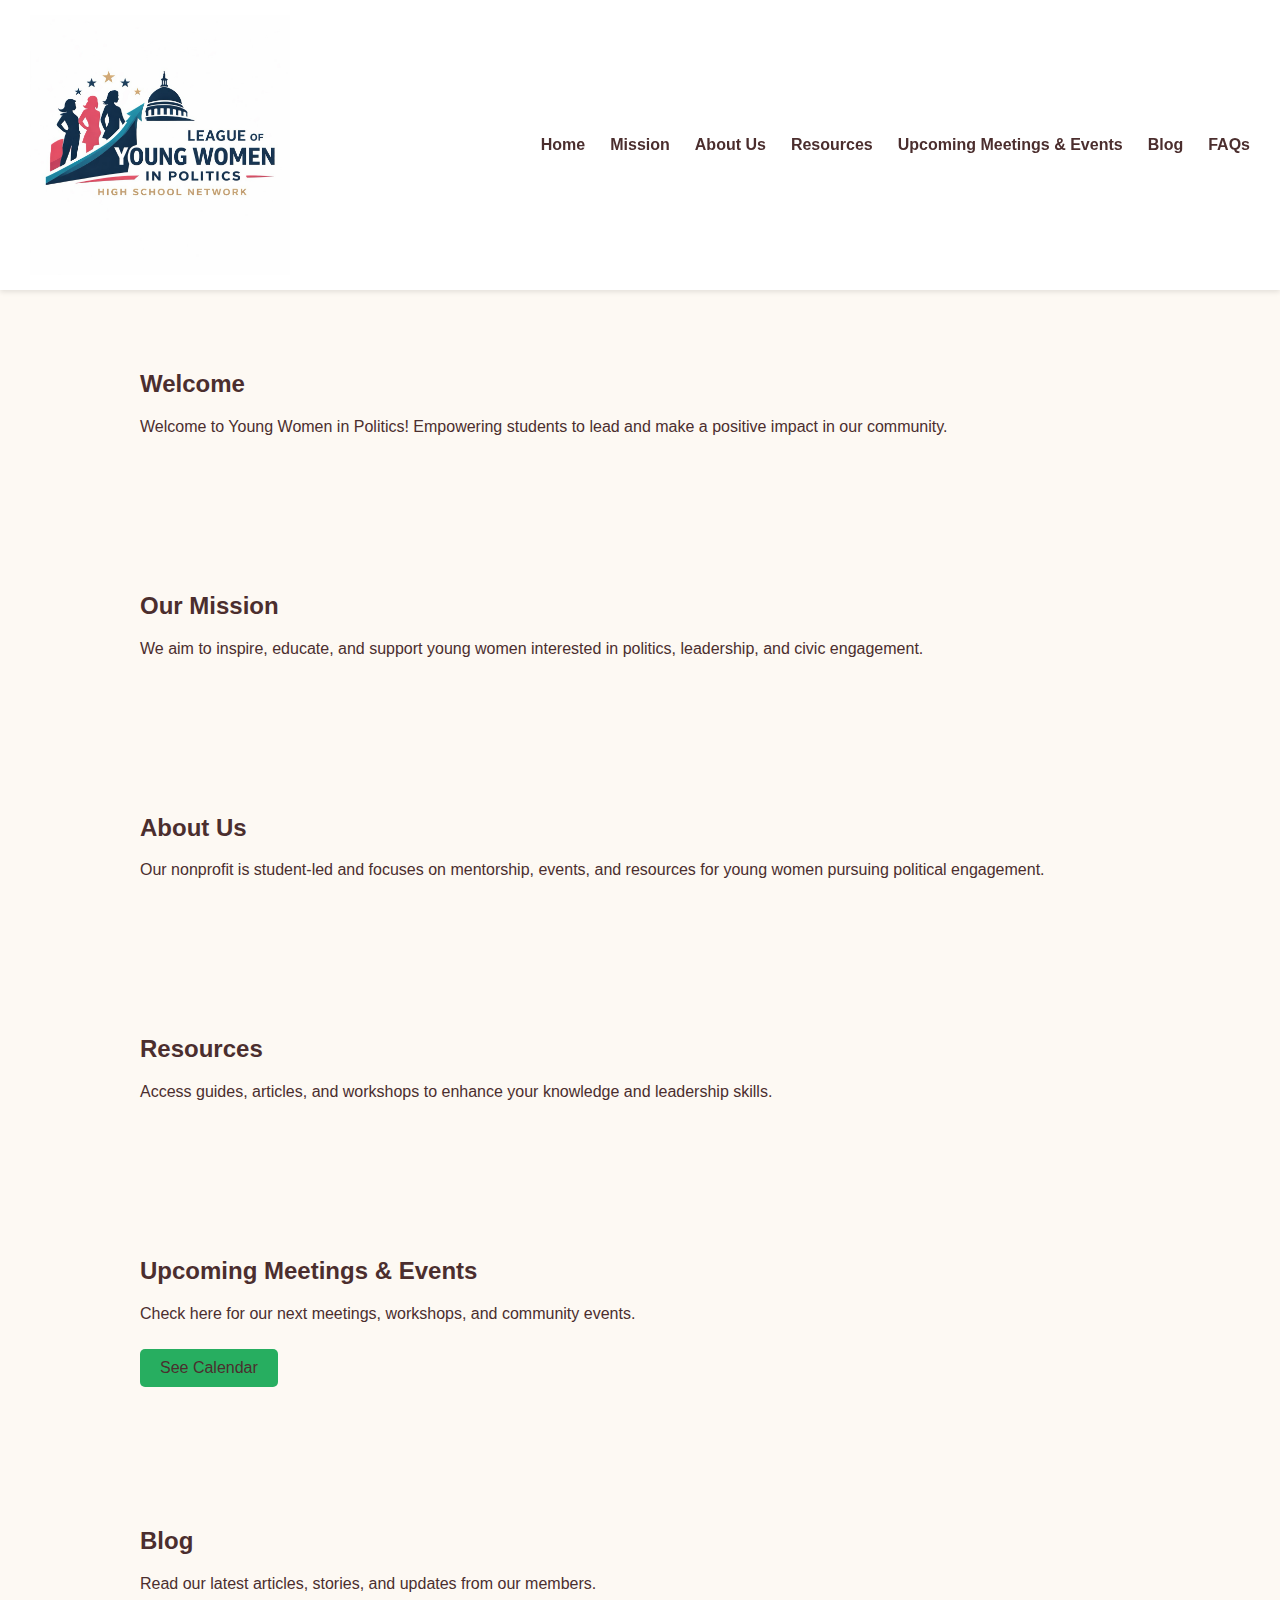
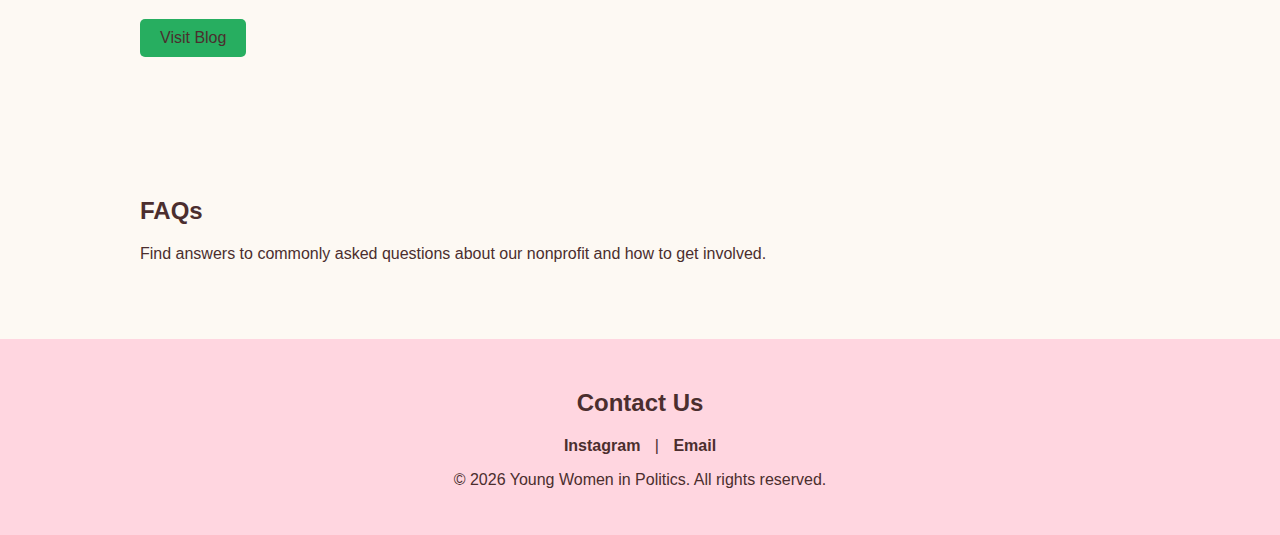
<file: index.html>
<!DOCTYPE html>
<html lang="en">
<head>
    <meta charset="UTF-8">
    <title>Young Women in Politics</title>
    <link rel="stylesheet" href="styles.css">
    <style>
        /* Body text and headings in dark brown */
        body, h1, h2, h3, h4, h5, h6, p, li, a {
            color: #4b2e2e !important; /* Dark brown text everywhere */
            font-family: Arial, sans-serif;
        }

        body {
            margin: 0;
            padding: 0;
            background-color: #fdf9f3;
            scroll-behavior: smooth; /* Smooth scrolling */
        }

        /* Header */
        header {
            display: flex;
            justify-content: space-between;
            align-items: center;
            padding: 15px 30px;
            background-color: #fff;
            box-shadow: 0 2px 5px rgba(0,0,0,0.1);
            position: sticky;
            top: 0;
            z-index: 100;
        }

        header img {
            height: 260px; /* Bigger logo */
            width: auto;
        }

        @media (max-width: 600px) {
            header img {
                height: 130px; /* smaller on mobile */
            }
        }

        /* Navigation menu */
        nav ul {
            list-style: none;
            display: flex;
            margin: 0;
            padding: 0;
        }
        nav ul li {
            margin-left: 25px;
        }
        nav ul li a {
            text-decoration: none;
            color: #4b2e2e !important;
            font-weight: bold;
            transition: color 0.3s;
        }
        nav ul li a:hover {
            color: #27ae60;
        }

        /* Hamburger menu for mobile */
        .menu-toggle {
            display: none;
            flex-direction: column;
            cursor: pointer;
        }
        .menu-toggle div {
            width: 25px;
            height: 3px;
            background-color: #4b2e2e;
            margin: 4px 0;
        }

        @media (max-width: 800px) {
            nav ul {
                display: none;
                flex-direction: column;
                background-color: #fff;
                position: absolute;
                top: 100%;
                right: 0;
                width: 200px;
                border: 1px solid #ccc;
            }
            nav ul li {
                margin: 15px 0;
                text-align: center;
            }
            .menu-toggle {
                display: flex;
            }
        }

        /* Sections */
        section {
            padding: 60px 20px;
            max-width: 1000px;
            margin: auto;
        }
        .button {
            display: inline-block;
            padding: 10px 20px;
            background-color: #27ae60;
            color: white;
            border-radius: 5px;
            text-decoration: none;
            margin-top: 10px;
        }

        /* Footer */
        footer {
            background-color: #ffd6e0;
            color: #4b2e2e;
            padding: 30px 20px;
            text-align: center;
        }
        footer a {
            color: #4b2e2e !important;
            margin: 0 10px;
            text-decoration: none;
            font-weight: bold;
        }
        footer a:hover {
            text-decoration: underline;
        }
    </style>
</head>
<body>

<header>
    <img src="logo.png" alt="Young Women in Politics Logo">
    <div class="menu-toggle" id="menu-toggle">
        <div></div>
        <div></div>
        <div></div>
    </div>
    <nav>
        <ul id="nav-links">
            <li><a href="#home">Home</a></li>
            <li><a href="#mission">Mission</a></li>
            <li><a href="#about">About Us</a></li>
            <li><a href="#resources">Resources</a></li>
            <li><a href="#events">Upcoming Meetings & Events</a></li>
            <li><a href="#blog">Blog</a></li>
            <li><a href="#faqs">FAQs</a></li>
        </ul>
    </nav>
</header>

<section id="home">
    <h2>Welcome</h2>
    <p>Welcome to Young Women in Politics! Empowering students to lead and make a positive impact in our community.</p>
</section>

<section id="mission">
    <h2>Our Mission</h2>
    <p>We aim to inspire, educate, and support young women interested in politics, leadership, and civic engagement.</p>
</section>

<section id="about">
    <h2>About Us</h2>
    <p>Our nonprofit is student-led and focuses on mentorship, events, and resources for young women pursuing political engagement.</p>
</section>

<section id="resources">
    <h2>Resources</h2>
    <p>Access guides, articles, and workshops to enhance your knowledge and leadership skills.</p>
</section>

<section id="events">
    <h2>Upcoming Meetings & Events</h2>
    <p>Check here for our next meetings, workshops, and community events.</p>
    <a href="#" class="button">See Calendar</a>
</section>

<section id="blog">
    <h2>Blog</h2>
    <p>Read our latest articles, stories, and updates from our members.</p>
    <a href="#" class="button">Visit Blog</a>
</section>

<section id="faqs">
    <h2>FAQs</h2>
    <p>Find answers to commonly asked questions about our nonprofit and how to get involved.</p>
</section>

<footer>
    <h2>Contact Us</h2>
    <p>
        <a href="https://www.instagram.com/yourinstagramhandle" target="_blank">Instagram</a> |
        <a href="mailto:info@youngwomeninpolitics.com">Email</a>
    </p>
    <p>&copy; 2026 Young Women in Politics. All rights reserved.</p>
</footer>

<script>
    // Toggle mobile menu
    const menuToggle = document.getElementById('menu-toggle');
    const navLinks = document.getElementById('nav-links');

    menuToggle.addEventListener('click', () => {
        if (navLinks.style.display === 'flex') {
            navLinks.style.display = 'none';
        } else {
            navLinks.style.display = 'flex';
        }
    });
</script>

</body>
</html>
</file>
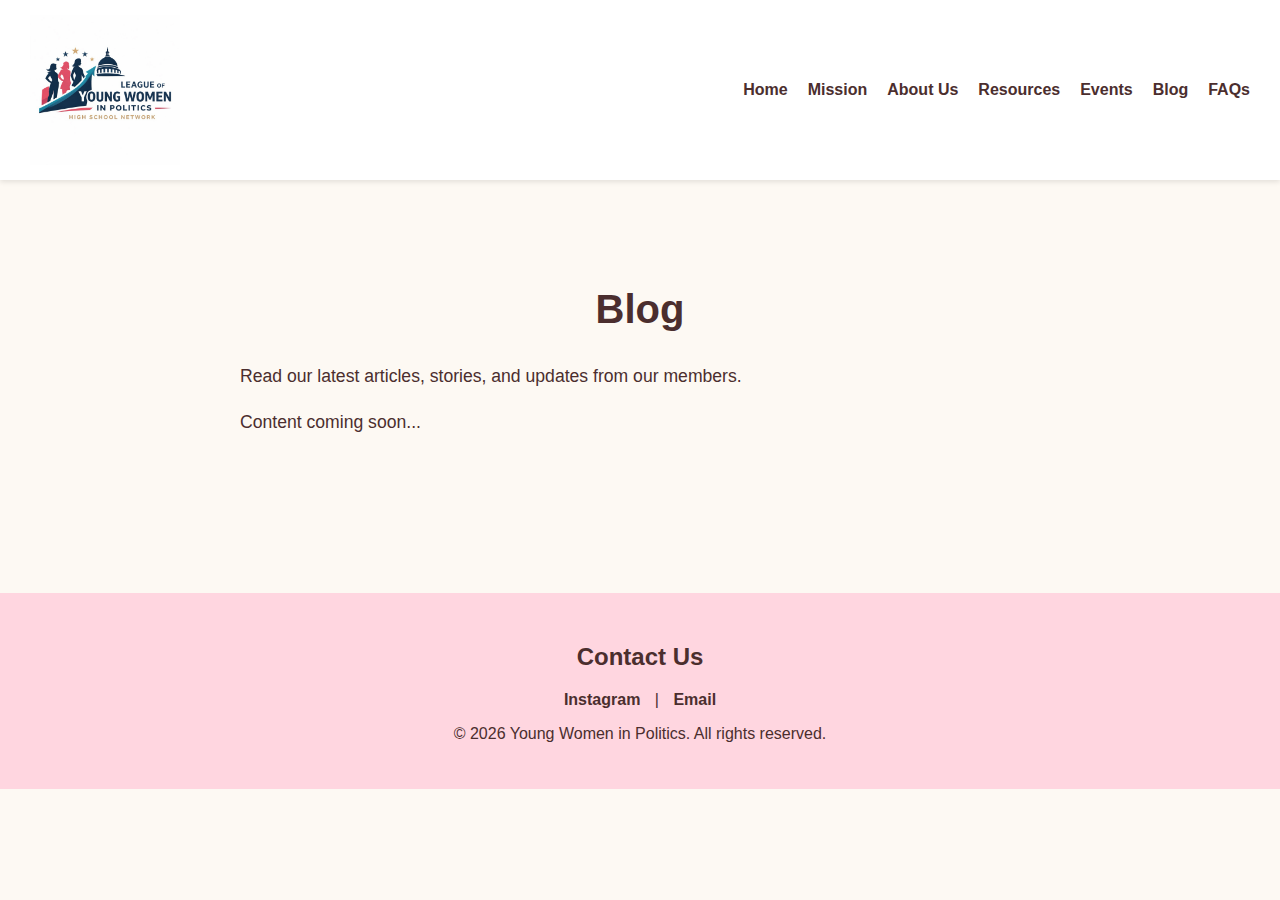
<file: blog.html>
<!DOCTYPE html>
<html lang="en">
<head>
    <meta charset="UTF-8">
    <title>Blog - Young Women in Politics</title>
    <link rel="stylesheet" href="styles.css">
    <style>
        /* Body text and headings in dark brown */
        body, h1, h2, h3, h4, h5, h6, p, li, a {
            color: #4b2e2e !important;
            font-family: Arial, sans-serif;
        }

        body {
            margin: 0;
            padding: 0;
            background-color: #fdf9f3;
        }

        /* Header */
        header {
            display: flex;
            justify-content: space-between;
            align-items: center;
            padding: 15px 30px;
            background-color: #fff;
            box-shadow: 0 2px 5px rgba(0,0,0,0.1);
            position: sticky;
            top: 0;
            z-index: 100;
        }

        header img {
            height: 150px;
            width: auto;
        }

        @media (max-width: 600px) {
            header img {
                height: 100px;
            }
        }

        /* Navigation */
        nav ul {
            list-style: none;
            display: flex;
            flex-direction: row;
            margin: 0;
            padding: 0;
            flex-wrap: wrap;
            align-items: center;
        }
        
        nav ul li {
            margin-left: 20px;
        }
        
        nav ul li a {
            text-decoration: none;
            color: #4b2e2e !important;
            font-weight: bold;
            transition: color 0.3s;
            white-space: nowrap;
        }
        
        nav ul li a:hover {
            color: #27ae60;
        }

        /* Content section */
        section {
            padding: 80px 20px;
            max-width: 800px;
            margin: auto;
        }

        section h1 {
            font-size: 2.5em;
            margin-bottom: 30px;
            text-align: center;
        }

        section p {
            font-size: 1.1em;
            line-height: 1.6;
        }

        /* Footer */
        footer {
            background-color: #ffd6e0;
            color: #4b2e2e;
            padding: 30px 20px;
            text-align: center;
            margin-top: 60px;
        }
        footer a {
            color: #4b2e2e !important;
            margin: 0 10px;
            text-decoration: none;
            font-weight: bold;
        }
        footer a:hover {
            text-decoration: underline;
        }
    </style>
</head>
<body>

<header>
    <img src="logo.png" alt="Young Women in Politics Logo">
    <nav>
        <ul>
            <li><a href="index.html">Home</a></li>
            <li><a href="mission.html">Mission</a></li>
            <li><a href="leadership.html">About Us</a></li>
            <li><a href="resources.html">Resources</a></li>
            <li><a href="events.html">Events</a></li>
            <li><a href="blog.html">Blog</a></li>
            <li><a href="faqs.html">FAQs</a></li>
        </ul>
    </nav>
</header>

<section>
    <h1>Blog</h1>
    <p>Read our latest articles, stories, and updates from our members.</p>
    <p>Content coming soon...</p>
</section>

<footer>
    <h2>Contact Us</h2>
    <p>
        <a href="https://www.instagram.com/yourinstagramhandle" target="_blank">Instagram</a> |
        <a href="mailto:info@youngwomeninpolitics.com">Email</a>
    </p>
    <p>&copy; 2026 Young Women in Politics. All rights reserved.</p>
</footer>

</body>
</html>
</file>
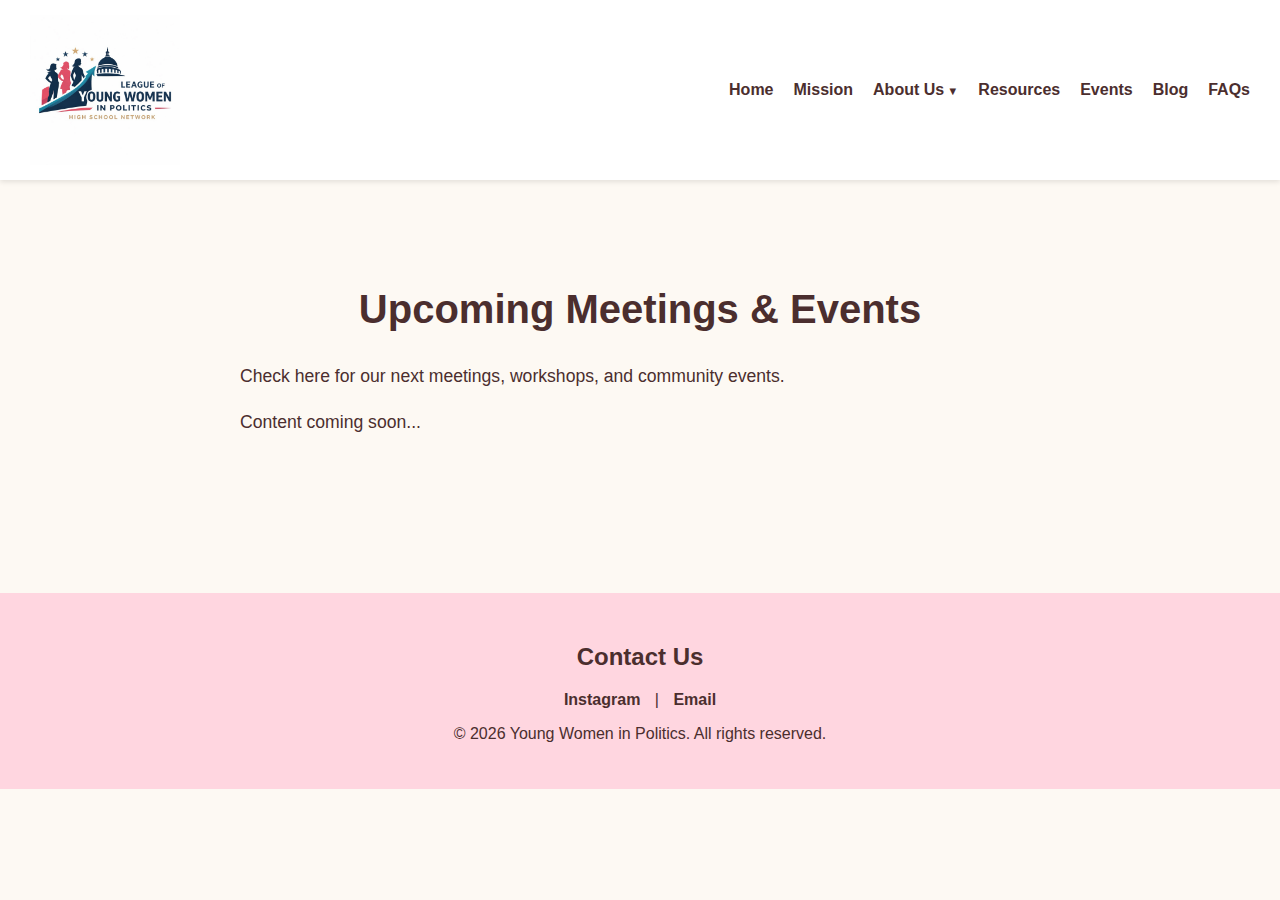
<file: events.html>
<!DOCTYPE html>
<html lang="en">
<head>
    <meta charset="UTF-8">
    <title>Events - Young Women in Politics</title>
    <link rel="stylesheet" href="styles.css">
    <style>
        /* Body text and headings in dark brown */
        body, h1, h2, h3, h4, h5, h6, p, li, a {
            color: #4b2e2e !important;
            font-family: Arial, sans-serif;
        }

        body {
            margin: 0;
            padding: 0;
            background-color: #fdf9f3;
        }

        /* Header */
        header {
            display: flex;
            justify-content: space-between;
            align-items: center;
            padding: 15px 30px;
            background-color: #fff;
            box-shadow: 0 2px 5px rgba(0,0,0,0.1);
            position: sticky;
            top: 0;
            z-index: 100;
        }

        header img {
            height: 150px;
            width: auto;
        }

        @media (max-width: 600px) {
            header img {
                height: 100px;
            }
        }

        /* Navigation */
        nav ul {
            list-style: none;
            display: flex;
            flex-direction: row;
            margin: 0;
            padding: 0;
            flex-wrap: wrap;
            align-items: center;
        }
        
        nav ul li {
            margin-left: 20px;
        }
            position: relative;
        
        nav ul li a {
            text-decoration: none;
            color: #4b2e2e !important;
            font-weight: bold;
            transition: color 0.3s;
            white-space: nowrap;
        }
        
        nav ul li a:hover {

        /* Dropdown menu */
        .dropdown {
            position: relative;
        }

        .dropdown-content {
            display: none;
            position: absolute;
            background-color: #fff;
            min-width: 180px;
            box-shadow: 0 4px 8px rgba(0,0,0,0.1);
            z-index: 1;
            top: 100%;
            left: 0;
            border: 1px solid #ccc;
        }

        .dropdown-content a {
            color: #4b2e2e !important;
            padding: 12px 16px;
            text-decoration: none;
            display: block;
            font-weight: bold;
        }

        .dropdown-content a:hover {
            background-color: #ffd6e0;
        }

        .dropdown:hover .dropdown-content {
            display: block;
        }

        .dropdown > a::after {
            content: " ▼";
            font-size: 0.7em;
        }
            color: #27ae60;

        /* Dropdown menu */
        .dropdown {
            position: relative;
        }

        .dropdown-content {
            display: none;
            position: absolute;
            background-color: #fff;
            min-width: 180px;
            box-shadow: 0 4px 8px rgba(0,0,0,0.1);
            z-index: 1;
            top: 100%;
            left: 0;
            border: 1px solid #ccc;
        }

        .dropdown-content a {
            color: #4b2e2e !important;
            padding: 12px 16px;
            text-decoration: none;
            display: block;
            font-weight: bold;
        }

        .dropdown-content a:hover {
            background-color: #ffd6e0;
        }

        .dropdown:hover .dropdown-content {
            display: block;
        }

        .dropdown > a::after {
            content: " ▼";
            font-size: 0.7em;
        }
        }

        /* Dropdown menu */
        .dropdown {
            position: relative;
        }

        .dropdown-content {
            display: none;
            position: absolute;
            background-color: #fff;
            min-width: 180px;
            box-shadow: 0 4px 8px rgba(0,0,0,0.1);
            z-index: 1;
            top: 100%;
            left: 0;
            border: 1px solid #ccc;
        }

        .dropdown-content a {
            color: #4b2e2e !important;
            padding: 12px 16px;
            text-decoration: none;
            display: block;
            font-weight: bold;
        }

        .dropdown-content a:hover {
            background-color: #ffd6e0;
        }

        .dropdown:hover .dropdown-content {
            display: block;
        }

        .dropdown > a::after {
            content: " ▼";
            font-size: 0.7em;
        }

        /* Content section */
        section {
            padding: 80px 20px;
            max-width: 800px;
            margin: auto;
        }

        section h1 {
            font-size: 2.5em;
            margin-bottom: 30px;
            text-align: center;
        }

        section p {
            font-size: 1.1em;
            line-height: 1.6;
        }

        /* Footer */
        footer {
            background-color: #ffd6e0;
            color: #4b2e2e;
            padding: 30px 20px;
            text-align: center;
            margin-top: 60px;
        }
        footer a {
            color: #4b2e2e !important;
            margin: 0 10px;
            text-decoration: none;
            font-weight: bold;
        }
        footer a:hover {
            text-decoration: underline;
        }
    </style>
</head>
<body>

<header>
    <img src="logo.png" alt="Young Women in Politics Logo">
    <nav>
        <ul>
            <li><a href="index.html">Home</a></li>
            <li><a href="mission.html">Mission</a></li>
            <li class="dropdown">
                <a href="#" onclick="return false;">About Us</a>
                <div class="dropdown-content">
                    <a href="leadership.html">Leadership</a>
                    <a href="members.html">League Members</a>
                </div>
            </li>
            <li><a href="resources.html">Resources</a></li>
            <li><a href="events.html">Events</a></li>
            <li><a href="blog.html">Blog</a></li>
            <li><a href="faqs.html">FAQs</a></li>
        </ul>
    </nav>
</header>

<section>
    <h1>Upcoming Meetings & Events</h1>
    <p>Check here for our next meetings, workshops, and community events.</p>
    <p>Content coming soon...</p>
</section>

<footer>
    <h2>Contact Us</h2>
    <p>
        <a href="https://www.instagram.com/yourinstagramhandle" target="_blank">Instagram</a> |
        <a href="mailto:info@youngwomeninpolitics.com">Email</a>
    </p>
    <p>&copy; 2026 Young Women in Politics. All rights reserved.</p>
</footer>

</body>
</html>
</file>
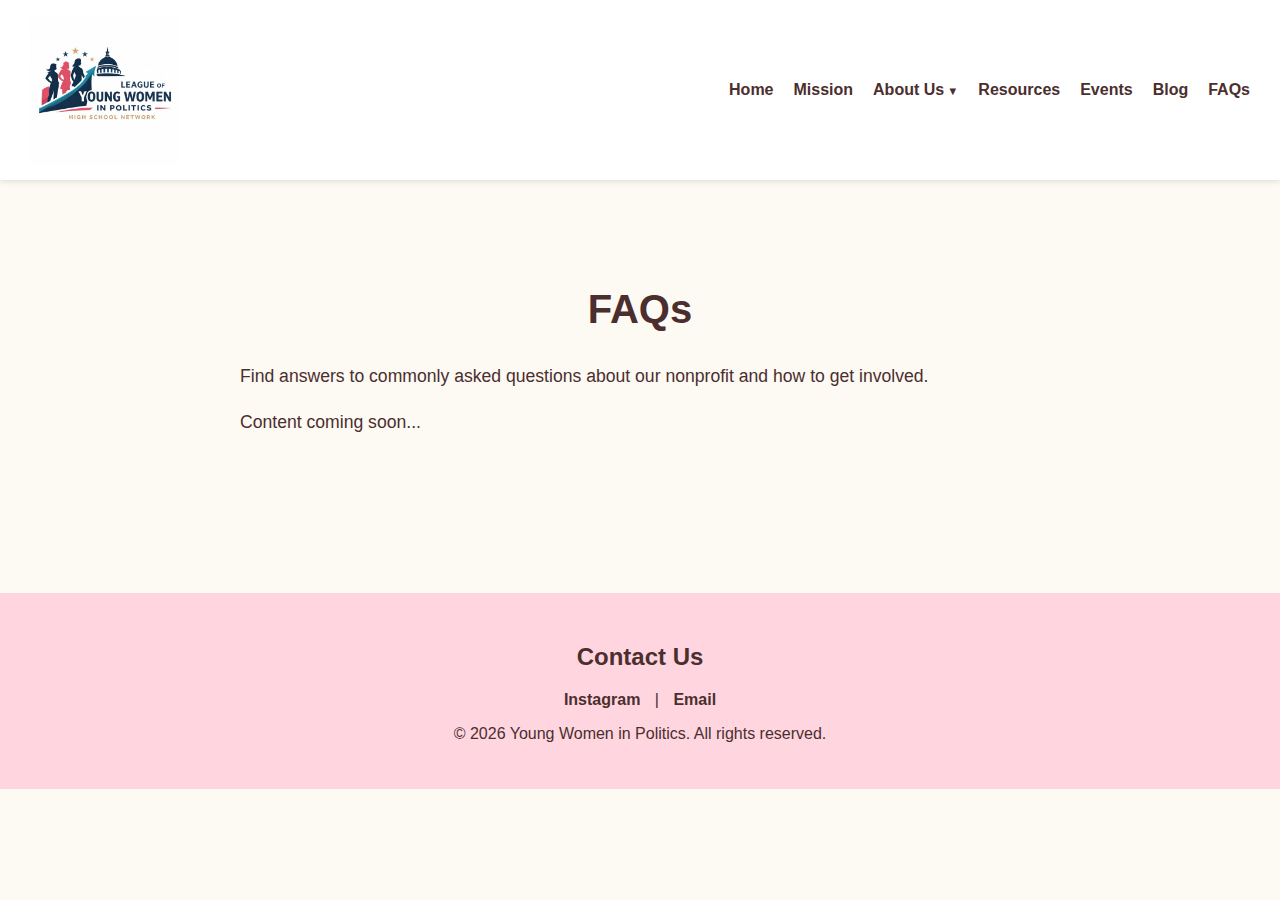
<file: faqs.html>
<!DOCTYPE html>
<html lang="en">
<head>
    <meta charset="UTF-8">
    <title>FAQs - Young Women in Politics</title>
    <link rel="stylesheet" href="styles.css">
    <style>
        /* Body text and headings in dark brown */
        body, h1, h2, h3, h4, h5, h6, p, li, a {
            color: #4b2e2e !important;
            font-family: Arial, sans-serif;
        }

        body {
            margin: 0;
            padding: 0;
            background-color: #fdf9f3;
        }

        /* Header */
        header {
            display: flex;
            justify-content: space-between;
            align-items: center;
            padding: 15px 30px;
            background-color: #fff;
            box-shadow: 0 2px 5px rgba(0,0,0,0.1);
            position: sticky;
            top: 0;
            z-index: 100;
        }

        header img {
            height: 150px;
            width: auto;
        }

        @media (max-width: 600px) {
            header img {
                height: 100px;
            }
        }

        /* Navigation */
        nav ul {
            list-style: none;
            display: flex;
            flex-direction: row;
            margin: 0;
            padding: 0;
            flex-wrap: wrap;
            align-items: center;
        }
        
        nav ul li {
            margin-left: 20px;
        }
            position: relative;
        
        nav ul li a {
            text-decoration: none;
            color: #4b2e2e !important;
            font-weight: bold;
            transition: color 0.3s;
            white-space: nowrap;
        }
        
        nav ul li a:hover {

        /* Dropdown menu */
        .dropdown {
            position: relative;
        }

        .dropdown-content {
            display: none;
            position: absolute;
            background-color: #fff;
            min-width: 180px;
            box-shadow: 0 4px 8px rgba(0,0,0,0.1);
            z-index: 1;
            top: 100%;
            left: 0;
            border: 1px solid #ccc;
        }

        .dropdown-content a {
            color: #4b2e2e !important;
            padding: 12px 16px;
            text-decoration: none;
            display: block;
            font-weight: bold;
        }

        .dropdown-content a:hover {
            background-color: #ffd6e0;
        }

        .dropdown:hover .dropdown-content {
            display: block;
        }

        .dropdown > a::after {
            content: " ▼";
            font-size: 0.7em;
        }
            color: #27ae60;

        /* Dropdown menu */
        .dropdown {
            position: relative;
        }

        .dropdown-content {
            display: none;
            position: absolute;
            background-color: #fff;
            min-width: 180px;
            box-shadow: 0 4px 8px rgba(0,0,0,0.1);
            z-index: 1;
            top: 100%;
            left: 0;
            border: 1px solid #ccc;
        }

        .dropdown-content a {
            color: #4b2e2e !important;
            padding: 12px 16px;
            text-decoration: none;
            display: block;
            font-weight: bold;
        }

        .dropdown-content a:hover {
            background-color: #ffd6e0;
        }

        .dropdown:hover .dropdown-content {
            display: block;
        }

        .dropdown > a::after {
            content: " ▼";
            font-size: 0.7em;
        }
        }

        /* Dropdown menu */
        .dropdown {
            position: relative;
        }

        .dropdown-content {
            display: none;
            position: absolute;
            background-color: #fff;
            min-width: 180px;
            box-shadow: 0 4px 8px rgba(0,0,0,0.1);
            z-index: 1;
            top: 100%;
            left: 0;
            border: 1px solid #ccc;
        }

        .dropdown-content a {
            color: #4b2e2e !important;
            padding: 12px 16px;
            text-decoration: none;
            display: block;
            font-weight: bold;
        }

        .dropdown-content a:hover {
            background-color: #ffd6e0;
        }

        .dropdown:hover .dropdown-content {
            display: block;
        }

        .dropdown > a::after {
            content: " ▼";
            font-size: 0.7em;
        }

        /* Content section */
        section {
            padding: 80px 20px;
            max-width: 800px;
            margin: auto;
        }

        section h1 {
            font-size: 2.5em;
            margin-bottom: 30px;
            text-align: center;
        }

        section p {
            font-size: 1.1em;
            line-height: 1.6;
        }

        /* Footer */
        footer {
            background-color: #ffd6e0;
            color: #4b2e2e;
            padding: 30px 20px;
            text-align: center;
            margin-top: 60px;
        }
        footer a {
            color: #4b2e2e !important;
            margin: 0 10px;
            text-decoration: none;
            font-weight: bold;
        }
        footer a:hover {
            text-decoration: underline;
        }
    </style>
</head>
<body>

<header>
    <img src="logo.png" alt="Young Women in Politics Logo">
    <nav>
        <ul>
            <li><a href="index.html">Home</a></li>
            <li><a href="mission.html">Mission</a></li>
            <li class="dropdown">
                <a href="#" onclick="return false;">About Us</a>
                <div class="dropdown-content">
                    <a href="leadership.html">Leadership</a>
                    <a href="members.html">League Members</a>
                </div>
            </li>
            <li><a href="resources.html">Resources</a></li>
            <li><a href="events.html">Events</a></li>
            <li><a href="blog.html">Blog</a></li>
            <li><a href="faqs.html">FAQs</a></li>
        </ul>
    </nav>
</header>

<section>
    <h1>FAQs</h1>
    <p>Find answers to commonly asked questions about our nonprofit and how to get involved.</p>
    <p>Content coming soon...</p>
</section>

<footer>
    <h2>Contact Us</h2>
    <p>
        <a href="https://www.instagram.com/yourinstagramhandle" target="_blank">Instagram</a> |
        <a href="mailto:info@youngwomeninpolitics.com">Email</a>
    </p>
    <p>&copy; 2026 Young Women in Politics. All rights reserved.</p>
</footer>

</body>
</html>
</file>
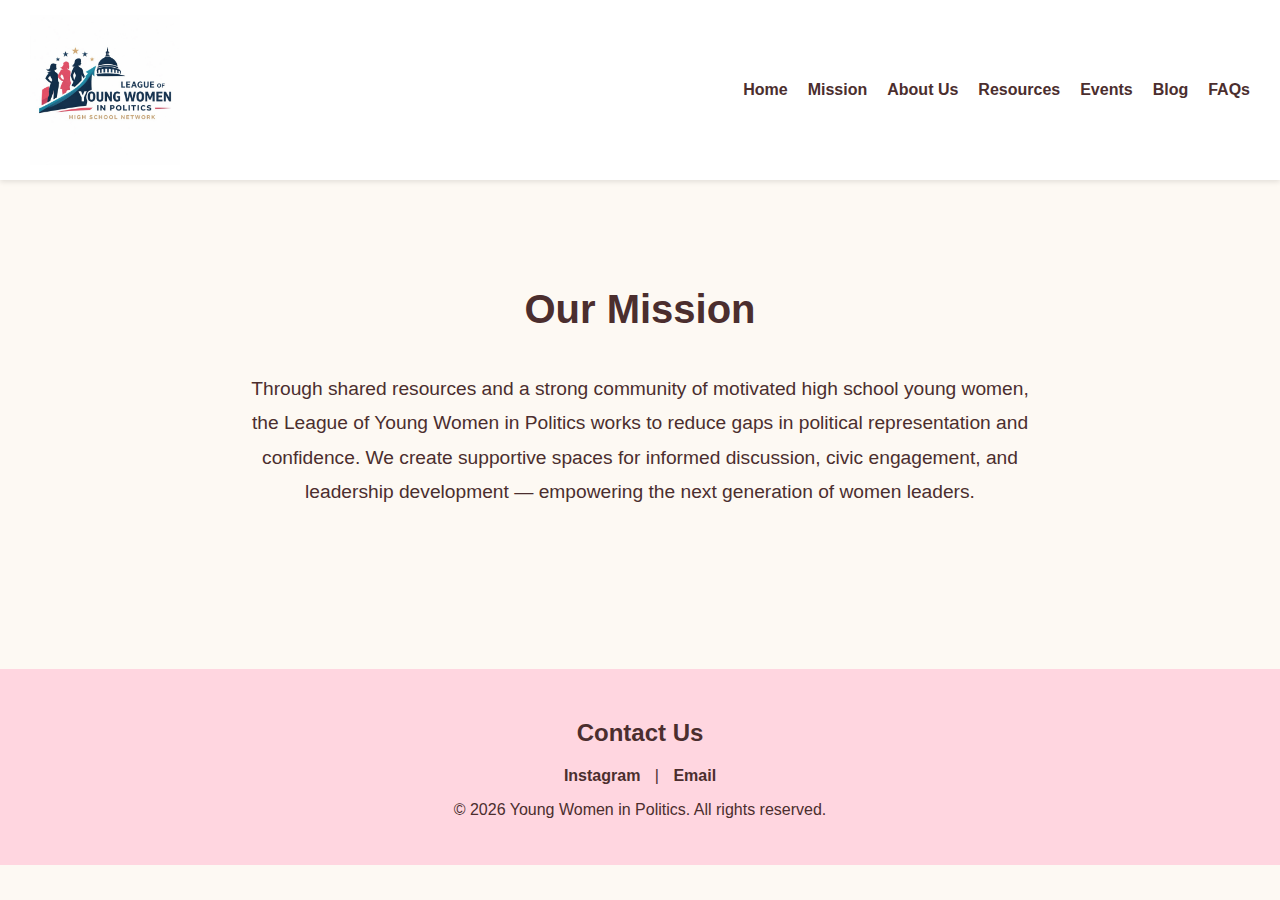
<file: mission.html>
<!DOCTYPE html>
<html lang="en">
<head>
    <meta charset="UTF-8">
    <title>Mission - Young Women in Politics</title>
    <link rel="stylesheet" href="styles.css">
    <style>
        /* Body text and headings in dark brown */
        body, h1, h2, h3, h4, h5, h6, p, li, a {
            color: #4b2e2e !important;
            font-family: Arial, sans-serif;
        }

        body {
            margin: 0;
            padding: 0;
            background-color: #fdf9f3;
        }

        /* Header */
        header {
            display: flex;
            justify-content: space-between;
            align-items: center;
            padding: 15px 30px;
            background-color: #fff;
            box-shadow: 0 2px 5px rgba(0,0,0,0.1);
            position: sticky;
            top: 0;
            z-index: 100;
        }

        header img {
            height: 150px;
            width: auto;
        }

        @media (max-width: 600px) {
            header img {
                height: 100px;
            }
        }

        /* Navigation */
        nav ul {
            list-style: none;
            display: flex;
            flex-direction: row;
            margin: 0;
            padding: 0;
            flex-wrap: wrap;
            align-items: center;
        }
        
        nav ul li {
            margin-left: 20px;
        }
        
        nav ul li a {
            text-decoration: none;
            color: #4b2e2e !important;
            font-weight: bold;
            transition: color 0.3s;
            white-space: nowrap;
        }
        
        nav ul li a:hover {
            color: #27ae60;
        }

        /* Mission section */
        #mission {
            padding: 80px 20px;
            max-width: 800px;
            margin: auto;
            text-align: center;
        }

        #mission h1 {
            font-size: 2.5em;
            margin-bottom: 40px;
        }

        #mission p {
            font-size: 1.2em;
            line-height: 1.8;
        }

        /* Footer */
        footer {
            background-color: #ffd6e0;
            color: #4b2e2e;
            padding: 30px 20px;
            text-align: center;
            margin-top: 60px;
        }
        footer a {
            color: #4b2e2e !important;
            margin: 0 10px;
            text-decoration: none;
            font-weight: bold;
        }
        footer a:hover {
            text-decoration: underline;
        }
    </style>
</head>
<body>

<header>
    <img src="logo.png" alt="Young Women in Politics Logo">
    <nav>
        <ul>
            <li><a href="index.html">Home</a></li>
            <li><a href="mission.html">Mission</a></li>
            <li><a href="leadership.html">About Us</a></li>
            <li><a href="resources.html">Resources</a></li>
            <li><a href="events.html">Events</a></li>
            <li><a href="blog.html">Blog</a></li>
            <li><a href="faqs.html">FAQs</a></li>
        </ul>
    </nav>
</header>

<section id="mission">
    <h1>Our Mission</h1>
    <p>
        Through shared resources and a strong community of motivated high school young women, the League of Young Women in Politics works to reduce gaps in political representation and confidence. We create supportive spaces for informed discussion, civic engagement, and leadership development — empowering the next generation of women leaders.
    </p>
</section>

<footer>
    <h2>Contact Us</h2>
    <p>
        <a href="https://www.instagram.com/yourinstagramhandle" target="_blank">Instagram</a> |
        <a href="mailto:info@youngwomeninpolitics.com">Email</a>
    </p>
    <p>&copy; 2026 Young Women in Politics. All rights reserved.</p>
</footer>

</body>
</html>
</file>
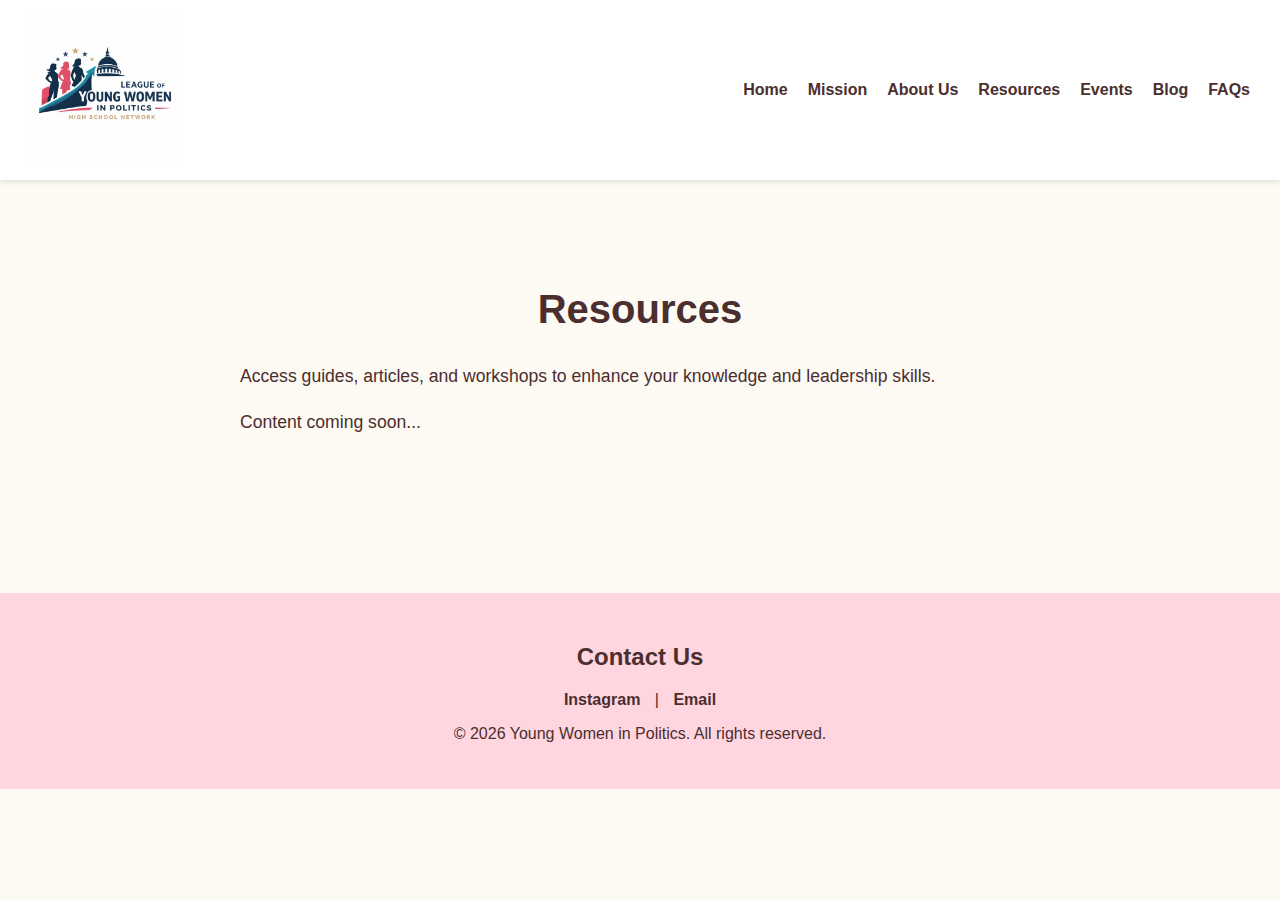
<file: resources.html>
<!DOCTYPE html>
<html lang="en">
<head>
    <meta charset="UTF-8">
    <title>Resources - Young Women in Politics</title>
    <link rel="stylesheet" href="styles.css">
    <style>
        /* Body text and headings in dark brown */
        body, h1, h2, h3, h4, h5, h6, p, li, a {
            color: #4b2e2e !important;
            font-family: Arial, sans-serif;
        }

        body {
            margin: 0;
            padding: 0;
            background-color: #fdf9f3;
        }

        /* Header */
        header {
            display: flex;
            justify-content: space-between;
            align-items: center;
            padding: 15px 30px;
            background-color: #fff;
            box-shadow: 0 2px 5px rgba(0,0,0,0.1);
            position: sticky;
            top: 0;
            z-index: 100;
        }

        header img {
            height: 150px;
            width: auto;
        }

        @media (max-width: 600px) {
            header img {
                height: 100px;
            }
        }

        /* Navigation */
        nav ul {
            list-style: none;
            display: flex;
            flex-direction: row;
            margin: 0;
            padding: 0;
            flex-wrap: wrap;
            align-items: center;
        }
        
        nav ul li {
            margin-left: 20px;
        }
        
        nav ul li a {
            text-decoration: none;
            color: #4b2e2e !important;
            font-weight: bold;
            transition: color 0.3s;
            white-space: nowrap;
        }
        
        nav ul li a:hover {
            color: #27ae60;
        }

        /* Content section */
        section {
            padding: 80px 20px;
            max-width: 800px;
            margin: auto;
        }

        section h1 {
            font-size: 2.5em;
            margin-bottom: 30px;
            text-align: center;
        }

        section p {
            font-size: 1.1em;
            line-height: 1.6;
        }

        /* Footer */
        footer {
            background-color: #ffd6e0;
            color: #4b2e2e;
            padding: 30px 20px;
            text-align: center;
            margin-top: 60px;
        }
        footer a {
            color: #4b2e2e !important;
            margin: 0 10px;
            text-decoration: none;
            font-weight: bold;
        }
        footer a:hover {
            text-decoration: underline;
        }
    </style>
</head>
<body>

<header>
    <img src="logo.png" alt="Young Women in Politics Logo">
    <nav>
        <ul>
            <li><a href="index.html">Home</a></li>
            <li><a href="mission.html">Mission</a></li>
            <li><a href="leadership.html">About Us</a></li>
            <li><a href="resources.html">Resources</a></li>
            <li><a href="events.html">Events</a></li>
            <li><a href="blog.html">Blog</a></li>
            <li><a href="faqs.html">FAQs</a></li>
        </ul>
    </nav>
</header>

<section>
    <h1>Resources</h1>
    <p>Access guides, articles, and workshops to enhance your knowledge and leadership skills.</p>
    <p>Content coming soon...</p>
</section>

<footer>
    <h2>Contact Us</h2>
    <p>
        <a href="https://www.instagram.com/yourinstagramhandle" target="_blank">Instagram</a> |
        <a href="mailto:info@youngwomeninpolitics.com">Email</a>
    </p>
    <p>&copy; 2026 Young Women in Politics. All rights reserved.</p>
</footer>

</body>
</html>
</file>
<file: styles.css>
<style>
    /* Body text and headings in dark brown */
    body, h1, h2, h3, h4, h5, h6, p, li, a {
        color: #4b2e2e !important; /* Dark brown text everywhere */
        font-family: Arial, sans-serif;
    }

    body {
        margin: 0;
        padding: 0;
        background-color: #fdf9f3;
        scroll-behavior: smooth; /* Smooth scrolling */
    }

    /* Header */
    header {
        display: flex;
        justify-content: space-between;
        align-items: center;
        padding: 15px 30px;
        background-color: #fff;
        box-shadow: 0 2px 5px rgba(0,0,0,0.1);
        position: sticky;
        top: 0;
        z-index: 100;
    }

    header img {
        height: 120px;
        width: auto;
    }

    /* Navigation menu */
    nav ul {
        list-style: none;
        display: flex;
        margin: 0;
        padding: 0;
    }
    nav ul li {
        margin-left: 25px;
    }
    nav ul li a {
        text-decoration: none;
        color: #4b2e2e !important;
        font-weight: bold;
        transition: color 0.3s;
    }
    nav ul li a:hover {
        color: #27ae60;
    }

    /* Hamburger menu for mobile */
    .menu-toggle {
        display: none;
        flex-direction: column;
        cursor: pointer;
    }
    .menu-toggle div {
        width: 25px;
        height: 3px;
        background-color: #4b2e2e;
        margin: 4px 0;
    }

    @media (max-width: 800px) {
        nav ul {
            display: none;
            flex-direction: column;
            background-color: #fff;
            position: absolute;
            top: 100%;
            right: 0;
            width: 200px;
            border: 1px solid #ccc;
        }
        nav ul li {
            margin: 15px 0;
            text-align: center;
        }
        .menu-toggle {
            display: flex;
        }
    }

    /* Sections */
    section {
        padding: 60px 20px;
        max-width: 1000px;
        margin: auto;
    }
    .button {
        display: inline-block;
        padding: 10px 20px;
        background-color: #27ae60;
        color: white;
        border-radius: 5px;
        text-decoration: none;
        margin-top: 10px;
    }

    /* Footer */
    footer {
        background-color: #ffd6e0;
        color: #4b2e2e;
        padding: 30px 20px;
        text-align: center;
    }
    footer a {
        color: #4b2e2e !important;
        margin: 0 10px;
        text-decoration: none;
        font-weight: bold;
    }
    footer a:hover {
        text-decoration: underline;
    }
</style>
</file>
